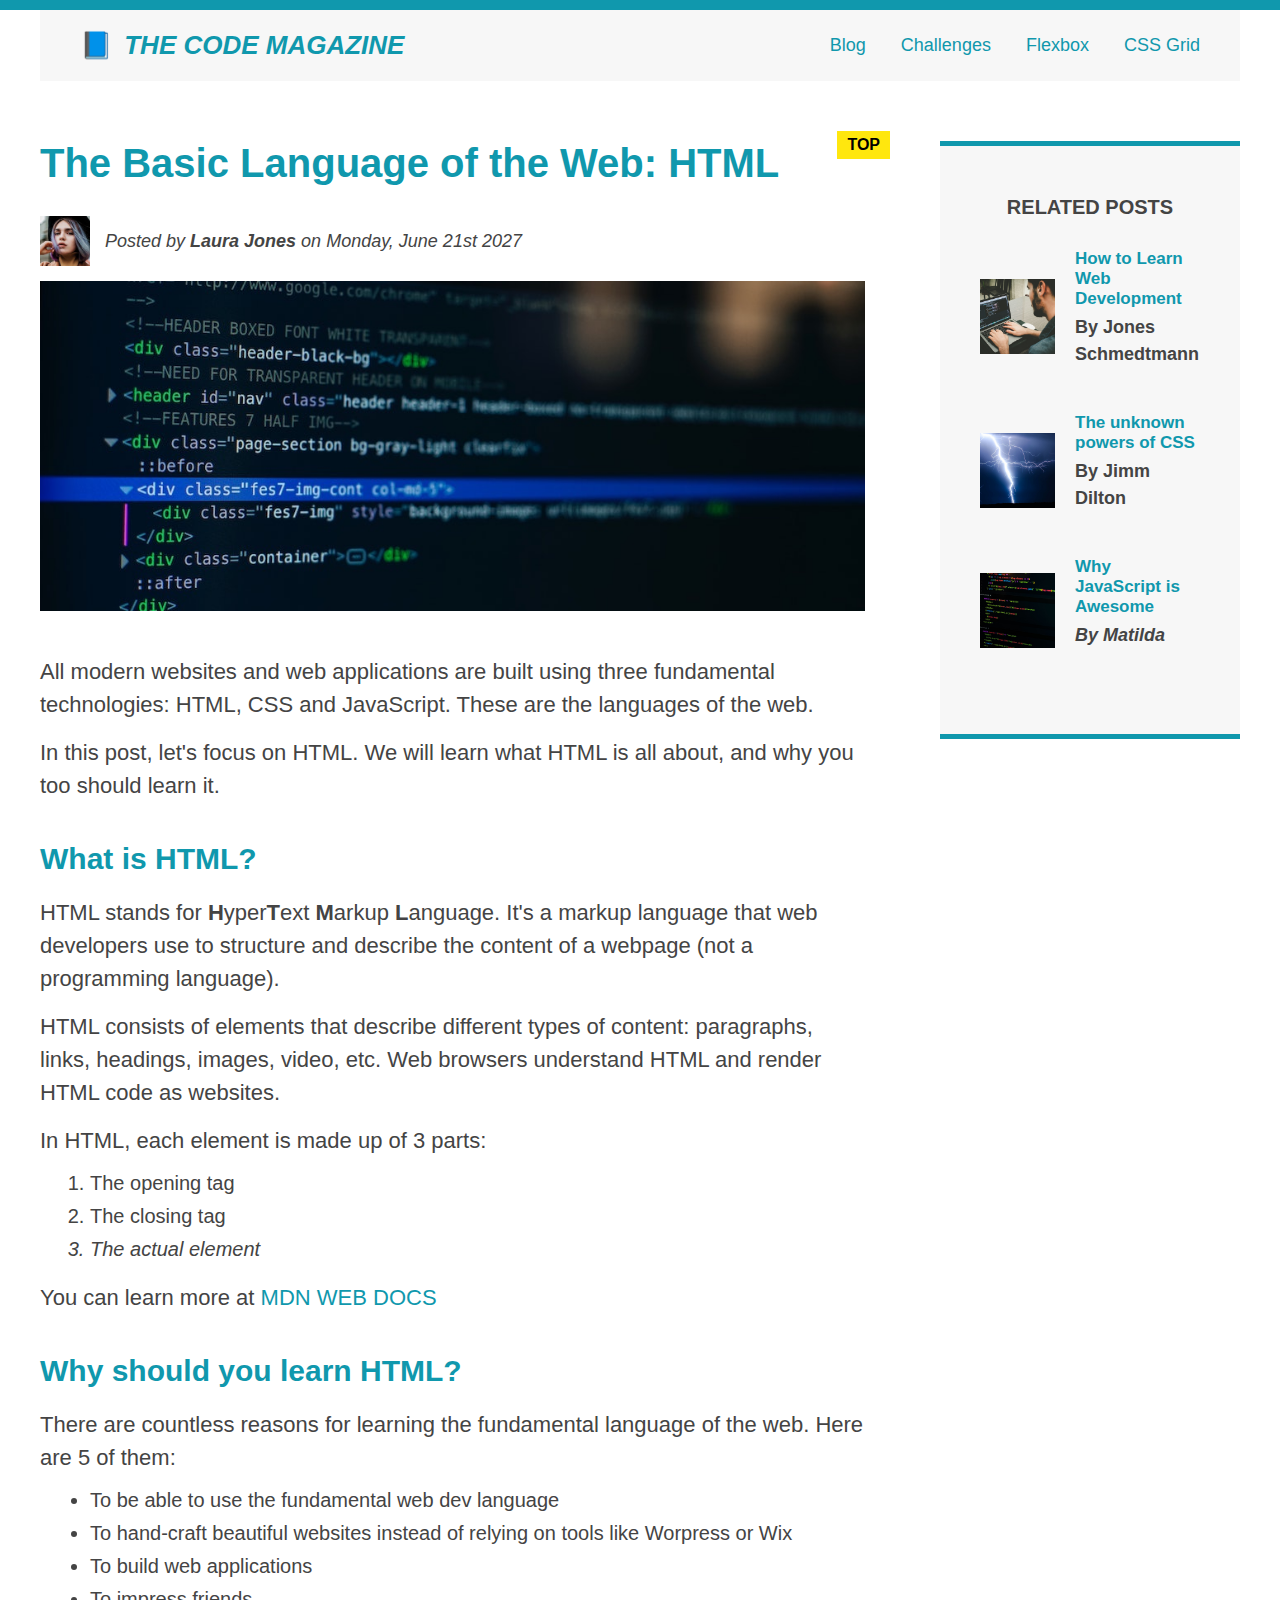
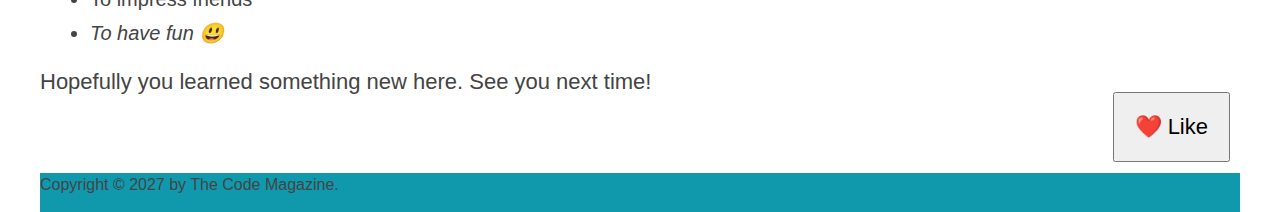
<file: index.html>
<!DOCTYPE html>
<html lang="en">
  <head>
    <meta charset="UTF-8" />
    <link href="style.css" rel="stylesheet" />

    <title>The Basic Language of the Web: HTML</title>
  </head>

  <body>
    <!--
        <h1>The Basic Language of the Web: HTML</h1>
        <h2>The Basic Language of the Web: HTML</h2>
        <h3>The Basic Language of the Web: HTML</h3>
        <h4>The Basic Language of the Web: HTML</h4>
        <h5>The Basic Language of the Web: HTML</h5>
        <h6>The Basic Language of the Web: HTML</h6>
    -->

    <div class="container">
      <header class="main-header clearfix">
        <h1>📘 The Code Magazine</h1>

        <nav>
          <!-- <p>This is the navigation</p> -->
          <a href="blog.html">Blog</a>
          <a href="#">Challenges</a>
          <a href="flexbox.html">Flexbox</a>
          <a href="css-grid.html">CSS Grid</a>
        </nav>
        <!-- <div class="clear"></div> -->
      </header>

      <!-- ONLY NWCESSARY FOR FLEXBOX -->
      <!-- <div class="row"> -->
      <article>
        <header class="post-header">
          <h2>The Basic Language of the Web: HTML</h2>

          <div class="author-box">
            <img
              src="laura-jones.jpg"
              alt="Laura-Jones"
              width="50"
              height="50"
              class="author-img"
            />

            <p id="author" class="author">
              Posted by <strong>Laura Jones</strong> on Monday, June 21st 2027
            </p>
          </div>

          <img
            src="post-img.jpg"
            alt="HTML code on a screen"
            width="500"
            height="200"
            class="post-img"
          />
          <button>❤️ Like</button>
        </header>
        <p>
          All modern websites and web applications are built using three
          fundamental technologies: HTML, CSS and JavaScript. These are the
          languages of the web.
        </p>

        <p>
          In this post, let's focus on HTML. We will learn what HTML is all
          about, and why you too should learn it.
        </p>

        <h3>What is HTML?</h3>

        <p>
          HTML stands for <strong>H</strong>yper<strong>T</strong>ext
          <strong>M</strong>arkup <strong>L</strong>anguage. It's a markup
          language that web developers use to structure and describe the content
          of a webpage (not a programming language).
        </p>
        <p>
          HTML consists of elements that describe different types of content:
          paragraphs, links, headings, images, video, etc. Web browsers
          understand HTML and render HTML code as websites.
        </p>
        <p>In HTML, each element is made up of 3 parts:</p>

        <ol>
          <li class="first-li">The opening tag</li>
          <li>The closing tag</li>
          <li>The actual element</li>
        </ol>
        <p>
          You can learn more at
          <a href="https://developer.mozilla.org/en-US/docs/Web/HTML"
            >MDN WEB DOCS</a
          >
        </p>

        <h3>Why should you learn HTML?</h3>

        <p>
          There are countless reasons for learning the fundamental language of
          the web. Here are 5 of them:
        </p>

        <ul>
          <li class="first-li">
            To be able to use the fundamental web dev language
          </li>
          <li>
            To hand-craft beautiful websites instead of relying on tools like
            Worpress or Wix
          </li>
          <li>To build web applications</li>
          <li>To impress friends</li>
          <li>To have fun 😃</li>
        </ul>

        <p>Hopefully you learned something new here. See you next time!</p>
      </article>

      <aside>
        <h4>Related posts</h4>
        <ul class="related">
          <li class="related-post">
            <img
              src="related-1.jpg"
              alt="Person programming"
              width="75"
              height="75"
            />
            <div>
              <a href="#" class="related-link">How to Learn Web Development</a>
              <p class="related-author">By Jones Schmedtmann</p>
            </div>
          </li>
          <li class="related-post">
            <img src="related-2.jpg" alt="Lighting" width="75" height="75" />
            <div>
              <a href="#" class="related-link">The unknown powers of CSS</a>
              <p class="related-author">By Jimm Dilton</p>
            </div>
          </li>
          <li class="related-post">
            <img
              src="related-3.jpg"
              alt="JavaScript code on a screen"
              width="75"
              height="75"
            />
            <div>
              <a href="#" class="related-link">Why JavaScript is Awesome</a>
              <p class="related-author">By Matilda</p>
            </div>
          </li>
        </ul>
      </aside>
      <!-- </div> -->
      <footer>
        <p id="copyright" class="copyright text">
          Copyright &copy; 2027 by The Code Magazine.
        </p>
      </footer>
    </div>
  </body>
</html>
</file>
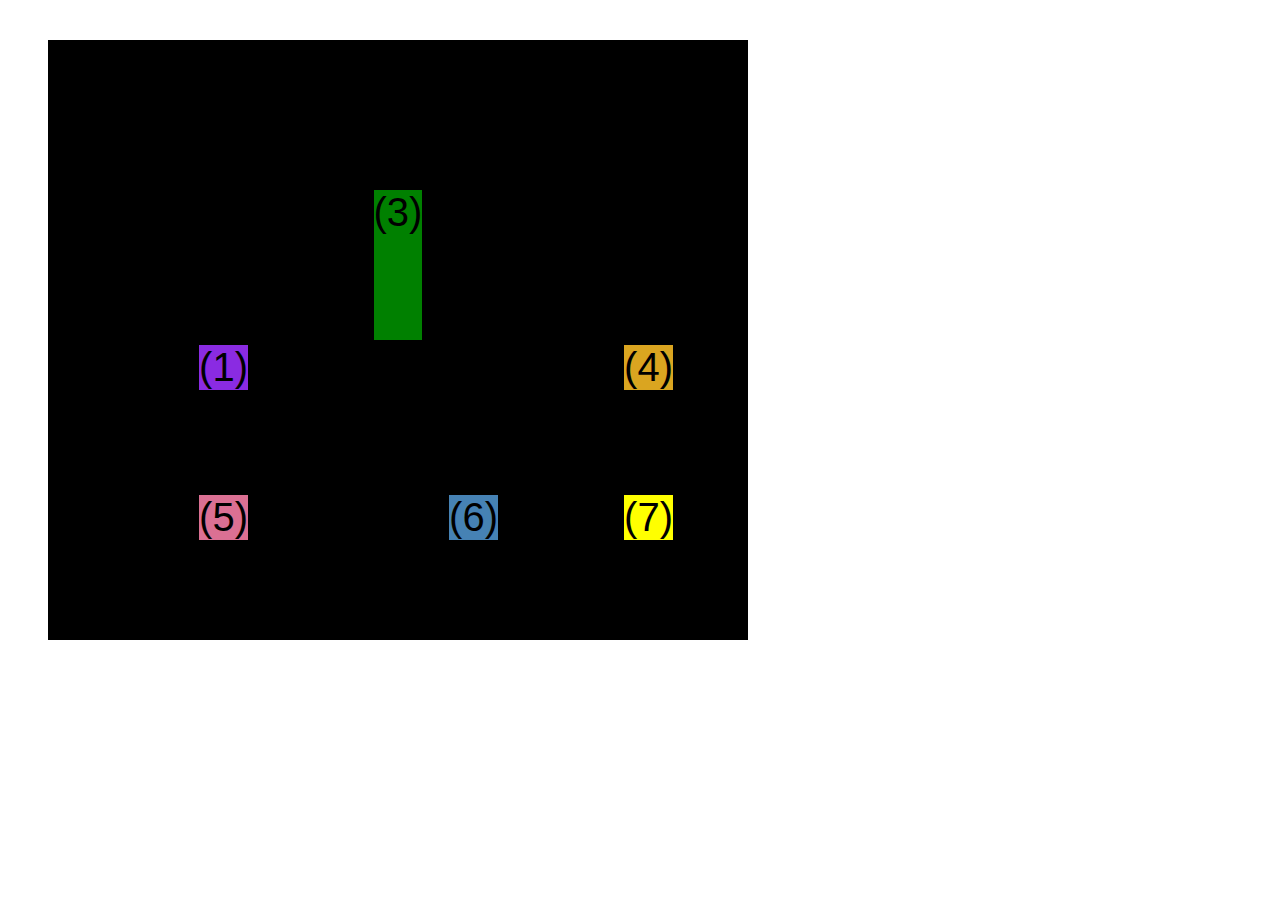
<file: css-grid.html>
<!DOCTYPE html>
<html lang="en">
  <head>
    <meta charset="UTF-8" />
    <meta http-equiv="X-UA-Compatible" content="IE=edge" />
    <meta name="viewport" content="width=device-width, initial-scale=1.0" />
    <title>CSS Grid</title>
    <style>
      .el--1 {
        background-color: blueviolet;
      }
      .el--2 {
        background-color: orangered;
      }
      .el--3 {
        background-color: green;
        height: 150px;
      }
      .el--4 {
        background-color: goldenrod;
      }
      .el--5 {
        background-color: palevioletred;
      }
      .el--6 {
        background-color: steelblue;
      }
      .el--7 {
        background-color: yellow;
      }
      .el--8 {
        background-color: crimson;
      }

      .container--1 {
        /* STARTER */
        font-family: sans-serif;
        background-color: #ddd;
        font-size: 30px;
        margin: 40px;

        /* CSS GRID */
        display: grid;
        /* grid-template-columns: 200px 200px 1fr 1fr; */
        /* grid-template-rows: 300px 200px; */
        /* grid-template-columns: 1fr 1fr 1fr auto; */

        grid-template-columns: repeat(4, 1fr);
        grid-template-rows: 1fr 1fr;
        /* height: 500px; */

        /* gap: 30px; */
        column-gap: 20px;
        row-gap: 40px;

        /* TEMPORARY */
        display: none;
      }

      .el--8 {
        grid-column: 2 / 3;
        /* grid-row: 1 / span 2; */
        grid-row: 1 / 2;
      }

      .el--2 {
        /* grid-column: 1 / 2; */
        /* grid-column: 1 / span 4; */
        grid-column: 1 / -1;
        grid-row: 2 / 3;
      }

      /* .el--6 { */
      /* grid-row: 3 / 5; */
      /* } */

      .container--2 {
        /* STARTER */
        font-family: sans-serif;
        background-color: black;
        font-size: 40px;
        margin: 40px;

        width: 700px;
        height: 600px;

        /* CSS GRID */
        display: grid;
        grid-template-columns: 125px 200px 125px;
        grid-template-rows: 250px 100px;
        gap: 50px;

        /* Aligning tracks inside container: distribute empty space */
        justify-content: center;
        /* justify-content: space-between; */
        align-content: center;

        /* Aligning items INSIDE cells: moving items around inside cells */
        align-items: flex-end;
        justify-items: flex-end;
      }

      .el--3 {
        align-self: center;
        justify-self: center;
      }
    </style>
  </head>
  <body>
    <div class="container--1">
      <div class="el el--1">(1) HTML</div>
      <div class="el el--2">(2) and</div>
      <div class="el el--3">(3) CSS</div>
      <div class="el el--4">(4) are</div>
      <div class="el el--5">(5) amazing</div>
      <div class="el el--6">(6) languages</div>
      <!-- <div class="el el--7">(7) to</div> -->
      <div class="el el--8">(8) learn</div>
    </div>

    <div class="container--2">
      <div class="el el--1">(1)</div>
      <div class="el el--3">(3)</div>
      <div class="el el--4">(4)</div>
      <div class="el el--5">(5)</div>
      <div class="el el--6">(6)</div>
      <div class="el el--7">(7)</div>
    </div>
  </body>
</html>
</file>
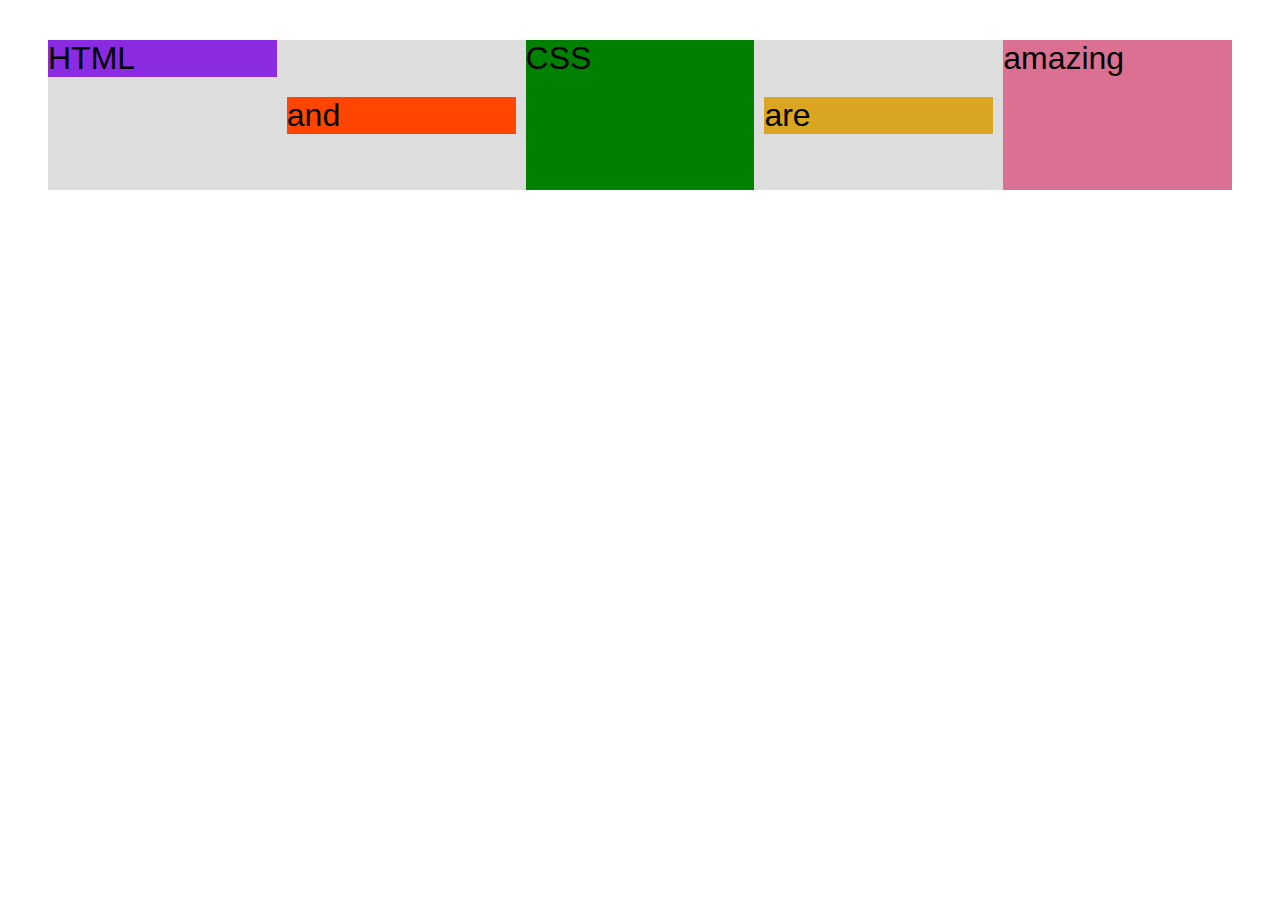
<file: flexbox.html>
<!DOCTYPE html>
<html lang="en">
  <head>
    <meta charset="UTF-8" />
    <meta http-equiv="X-UA-Compatible" content="IE=edge" />
    <meta name="viewport" content="width=device-width, initial-scale=1.0" />
    <title>Flexbox</title>
    <style>
      .el--1 {
        background-color: blueviolet;
      }
      .el--2 {
        background-color: orangered;
      }
      .el--3 {
        background-color: green;
        height: 150px;
      }
      .el--4 {
        background-color: goldenrod;
      }
      .el--5 {
        background-color: palevioletred;
      }
      .el--6 {
        background-color: steelblue;
      }
      .el--7 {
        background-color: yellow;
      }
      .el--8 {
        background-color: crimson;
      }

      .container {
        /* STARTER */
        font-family: sans-serif;
        background-color: #ddd;
        font-size: 32px;
        margin: 40px;

        /* FLEXBOX */
        display: flex;
        align-items: center;
        justify-content: flex-start;
        gap: 10px;
      }

      .el {
        /* 
        DEFAULTS:
        flex-grow: 0;
        flex-shrink: 1;
        flex-basis: auto; 
        */

        /* flex-basis: 200px; */
        /* flex-shrink: 0; */
        /* flex: 0 0 200px; */

        /* flex-grow: 1; */
        flex: 1;
      }

      .el--1 {
        align-self: flex-start;
        /* order: 2; */
        /* flex-grow: 3; */
      }

      .el--5 {
        align-self: stretch;
        order: 1;
      }

      .el--6 {
        order: -1;
      }
    </style>
  </head>
  <body>
    <div class="container">
      <div class="el el--1">HTML</div>
      <div class="el el--2">and</div>
      <div class="el el--3">CSS</div>
      <div class="el el--4">are</div>
      <div class="el el--5">amazing</div>
      <!-- <div class="el el--6">languages</div> -->
      <!-- <div class="el el--7">to</div>
      <div class="el el--8">learn</div> -->
    </div>
  </body>
</html>
</file>
<file: style.css>
* {
  /* border-top: 10px solid #1098ad; */
  margin: 0;
  padding: 0;
  box-sizing: border-box;
}

/* PAGE SECTION */

body {
  color: #444;
  font-family: sans-serif;

  border-top: 10px solid #1098ad;
  position: relative;
}

.container {
  width: 1200px;
  /* margin-left: auto;
  margin-right: auto; */
  margin: 0 auto;
}

.main-header {
  background-color: #f7f7f7;
  /* padding: 20px;
  padding-left: 40px;
  padding-right: 40px; */
  padding: 20px 40px;
  /* margin-bottom: 60px; */
  /* height: 80px; */
}

nav {
  font-size: 18px;

  text-align: center;
}

/* article {
  margin-bottom: 60px;
} */

.post-header {
  margin-bottom: 40px;
  /* position: relative; */
}

aside {
  background-color: #f7f7f7;
  border-top: 5px solid #1098ad;
  border-bottom: 5px solid #1098ad;
  padding: 50px 40px;
}

/* SMALLER ELEMENTS */

h1,
h2,
h3 {
  color: #1098ad;
}

h1 {
  font-size: 26px;
  text-transform: uppercase;
  font-style: italic;
}

h2 {
  font-size: 40px;
  margin-bottom: 30px;
}

h3 {
  font-size: 30px;
  margin-bottom: 20px;
  margin-top: 40px;
}

h4 {
  font-size: 20px;
  text-transform: uppercase;
  text-align: center;
  margin-bottom: 30px;
}

p {
  font-size: 22px;
  line-height: 1.5;
  margin-bottom: 15px;
}

ul,
ol {
  margin-left: 50px;
  margin-bottom: 20px;
}

li {
  font-size: 20px;
  margin-bottom: 10px;
  /* display: inline; */
}

li:last-child {
  margin-bottom: 0;
}

/* footer p {
  font-size: 16px;
} */

/* article header p {
  font-style: italic;
} */

#author {
  font-style: italic;
  font-size: 18px;
}

#copyright {
  font-size: 16px;
}

.related-author {
  font-size: 18px;
  font-weight: bold;
}

/* ul {
  list-style: none;
} */

.related {
  list-style: none;
  margin-left: 0;
}

/* body {
  /*background-color: #orangered; */
*/

/* .first-li {
  font-weight: bold;
} */

li:first-child {
  font-weight: bold;
}

li:last-child {
  font-style: italic;
}

/* li:nth-child (even) {
  /* color: red; */
*/

/* Misconception: this won't work! */
article p:first-child {
  color: red;
}

/* Styling links */
a:link {
  color: #1098ad;
  text-decoration: none;
}

a:visited {
  /* color: #777; */
  color: #1098ad;
}

a:hover {
  color: orangered;
  font-weight: bold;
  /* text-decoration: underline dotted orangered; */
}

a:active {
  background-color: black;
  font-style: italic;
}

/* LVHA */

.post-img {
  width: 100%;
  height: auto;
}

nav a:link {
  /* background-color: orangered;
  margin: 20px;
  padding: 20px;

  display: block; */

  margin-right: 30px;
  display: inline-block;
}

nav a:link:last-child {
  margin-right: 0;
}

button {
  font-size: 22px;
  padding: 20px;
  cursor: pointer;

  position: absolute;
  /* top: 50px;
  left: 50px; */
  bottom: 50px;
  right: 50px;
}

h1::first-letter {
  font-style: normal;
  margin-right: 5px;
}
/* h3 + p::first-line {
  /* color: red; */

h2 {
  /* background-color: orange; */
  position: relative;
}

h2::after {
  content: "TOP";
  background-color: #ffe70e;
  font-size: 16px;
  font-weight: bold;
  display: inline-block;
  padding: 5px 10px;
  position: absolute;
  top: -10px;
  right: -25px;
  color: black;
}

/* Resolving conflicts */

/* #copyright {
  color: red;
}

.copyright {
  color: blue;
}

.text {
  color: yellow;
}

footer p {
  color: green;
} */

/* FLOATS */
/*
.author-img {
  float: left;
  margin-bottom: 20px;
}

.author {
  float: left;
  margin-top: 10px;
  margin-left: 20px;
}

h1 {
  float: left;
}

nav {
  float: right;
}

.clear {
  clear: both;
}

.clearfix::after {
  clear: both;
  content: "";
  display: block;
}

article {
  width: 825px;
  float: left;
}

aside {
  width: 300px;
  float: right;
}

footer {
  clear: both;
}

*/

/* FLEXBOX */
.main-header {
  display: flex;
  align-items: center;
  justify-content: space-between;
}

.author-box {
  display: flex;
  align-items: center;
  margin-bottom: 15px;
}

.author {
  margin-bottom: 0;
  margin-left: 15px;
}

.related-post {
  display: flex;
  align-items: center;
  gap: 20px;
  margin-bottom: 30px;
}

.related-link:link {
  font-size: 17px;
  font-weight: bold;
  font-style: normal;
  margin-bottom: 5px;
  display: block;
}

.margin-author {
  margin-bottom: 0;
  font-size: 14px;
  font-weight: normal;
  font-style: italic;
}

/* FLEXBOX LAYOUT */
/* 
.row {
  display: flex;
  align-items: flex-start;
  gap: 75px;
  margin-bottom: 60px;
}

article {
  flex: 1;
  margin-bottom: 0;
}

aside {
   
  DEFAULTS:
  flex-grow: 0;
  flex-shrink: 1;
  flex-basis: auto; 
  
  flex: 0 0 300px;
} */

/* CSS GRID LAYOUT */
.container {
  display: grid;
  grid-template-columns: 1fr 300px;
  column-gap: 75px;
  row-gap: 60px;
  align-items: flex-start;
}

.main-header {
  /* grid-column: 1 / span 2; */
  grid-column: 1 / -1;
}

/* article {
} */

footer {
  background-color: #1098ad;
  grid-column: 1 / -1;
}
</file>
